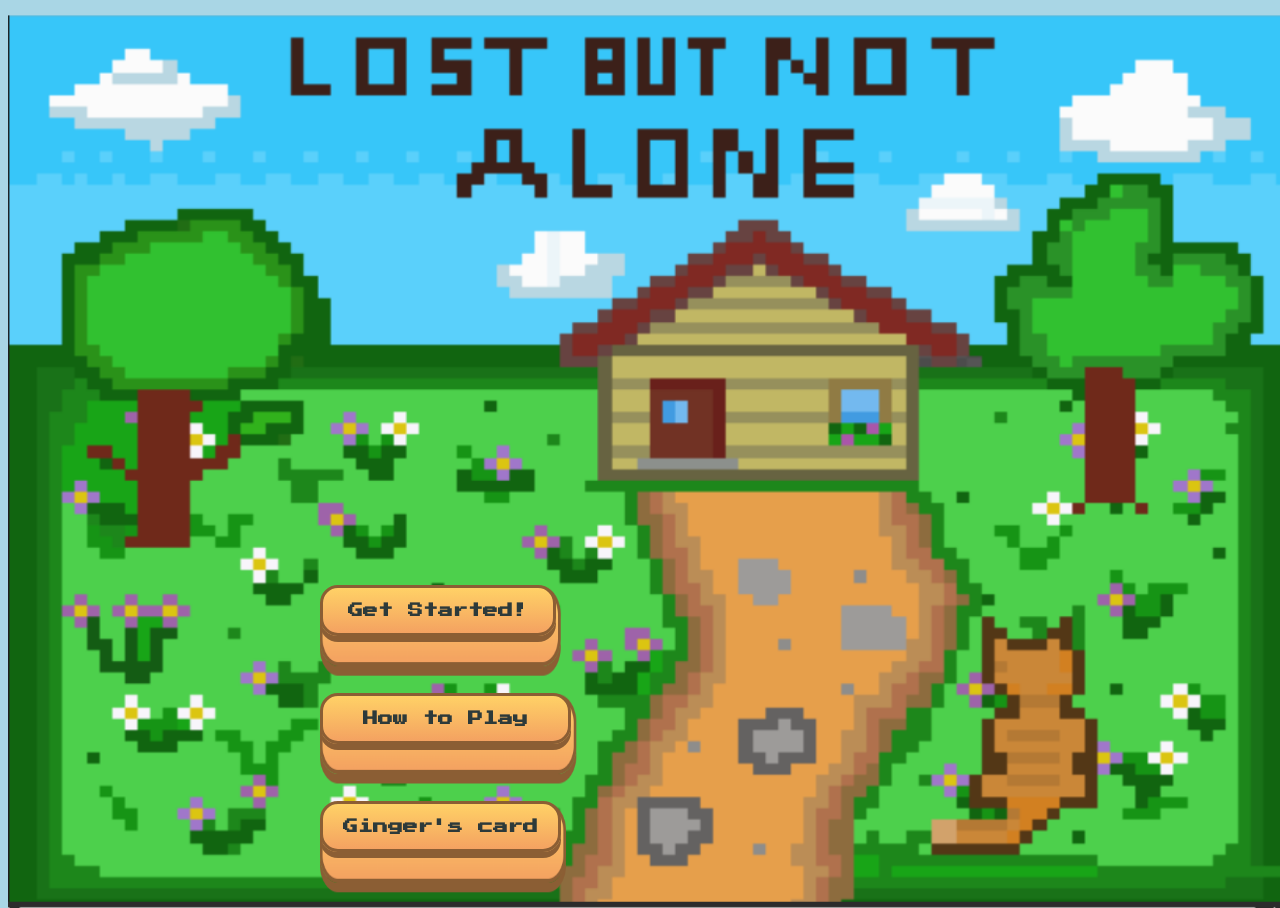
<file: index.html>
<!DOCTYPE html>
<html lang="en">

<head>
    <meta charset="UTF-8">
    <title>Lost but not alone</title>
    <link rel="stylesheet" href="game.css">
    
    <link rel="preconnect" href="https://fonts.googleapis.com">
<link rel="preconnect" href="https://fonts.gstatic.com" crossorigin>
<link href="https://fonts.googleapis.com/css2?family=Fredoka:wght@400;700&display=swap" rel="stylesheet">
<link href="https://fonts.googleapis.com/css2?family=Press+Start+2P&display=swap" rel="stylesheet">

</head>

<body>
    <img  class="background" src="start (2).png" alt="Game start"></img>
    
    <a href="map.html">
        <BR>
        <BR>
        <button class="start"> <b>Get Started!</b></button>
    </a>



<a href="play.html">
        <BR>
        <BR>

        <button class="play"> <b>How to Play</b></button>
    </a>
    <a href="card.html">
        <BR>
        <BR>

        <button class="profile"> <b>Ginger's card</b></button>
    </a>





<audio id="clickSound" src="click.mp3"></audio>

     <script src="game.js"></script>
</body>

</html>
</file>
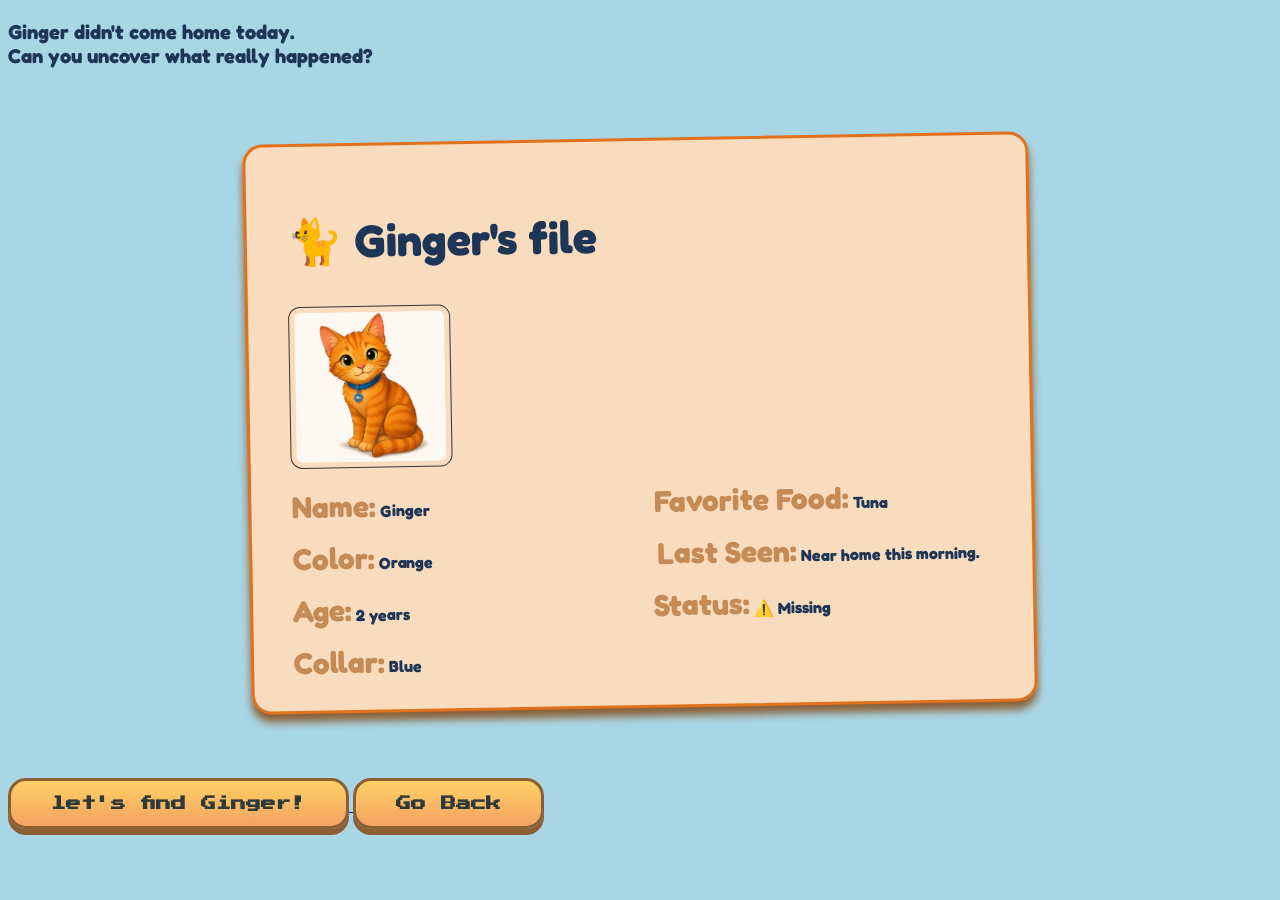
<file: card.html>
<!DOCTYPE html>
<html lang="en">

<head>
    <meta charset="UTF-8">
     <title>Lost but not alone</title>
    <link rel="stylesheet" href="game.css">
   
    <link rel="preconnect" href="https://fonts.googleapis.com">
<link rel="preconnect" href="https://fonts.gstatic.com" crossorigin>
<link href="https://fonts.googleapis.com/css2?family=Fredoka:wght@400;700&display=swap" rel="stylesheet">
<link href="https://fonts.googleapis.com/css2?family=Press+Start+2P&display=swap" rel="stylesheet">
</head>

<body>
   
    <div>
       
        <h3><b> Ginger didn't come home today.<br>

            Can you uncover what really happened?</b>

        </h3>
        <br>
    </div>
    <section class="card">
        <h1><b>🐈 Ginger's file</b></h1>
        <img class="cat" src="cat.png" title="Ginger" alt="Ginger the cat">
        <div class="details"><b>
        <p><h2>Name:</h2> Ginger  <span><h2>Favorite Food:</h2> Tuna</span>
        <p><h2>Color:</h2> Orange <span><h2>Last Seen:</h2> Near home this morning.</span>
        <p><h2>Age:</h2> 2 years &nbsp;&nbsp;&nbsp;&nbsp; <span> <h2>Status:</h2> ⚠️ Missing</span>
        <p><h2>Collar:</h2> Blue
        
      
     </b>
        </div>
    </section>
    <a href="map.html">
        <BR>
        <BR>

        <button> <b>let's find Ginger!</b></button>
    </a>
    
<a href="index.html">
      <button  >Go Back</button>
      </a>
      
      <audio id="clickSound" src="click.mp3"></audio>
       <script src="game.js"></script>
</body>

</html>
</file>
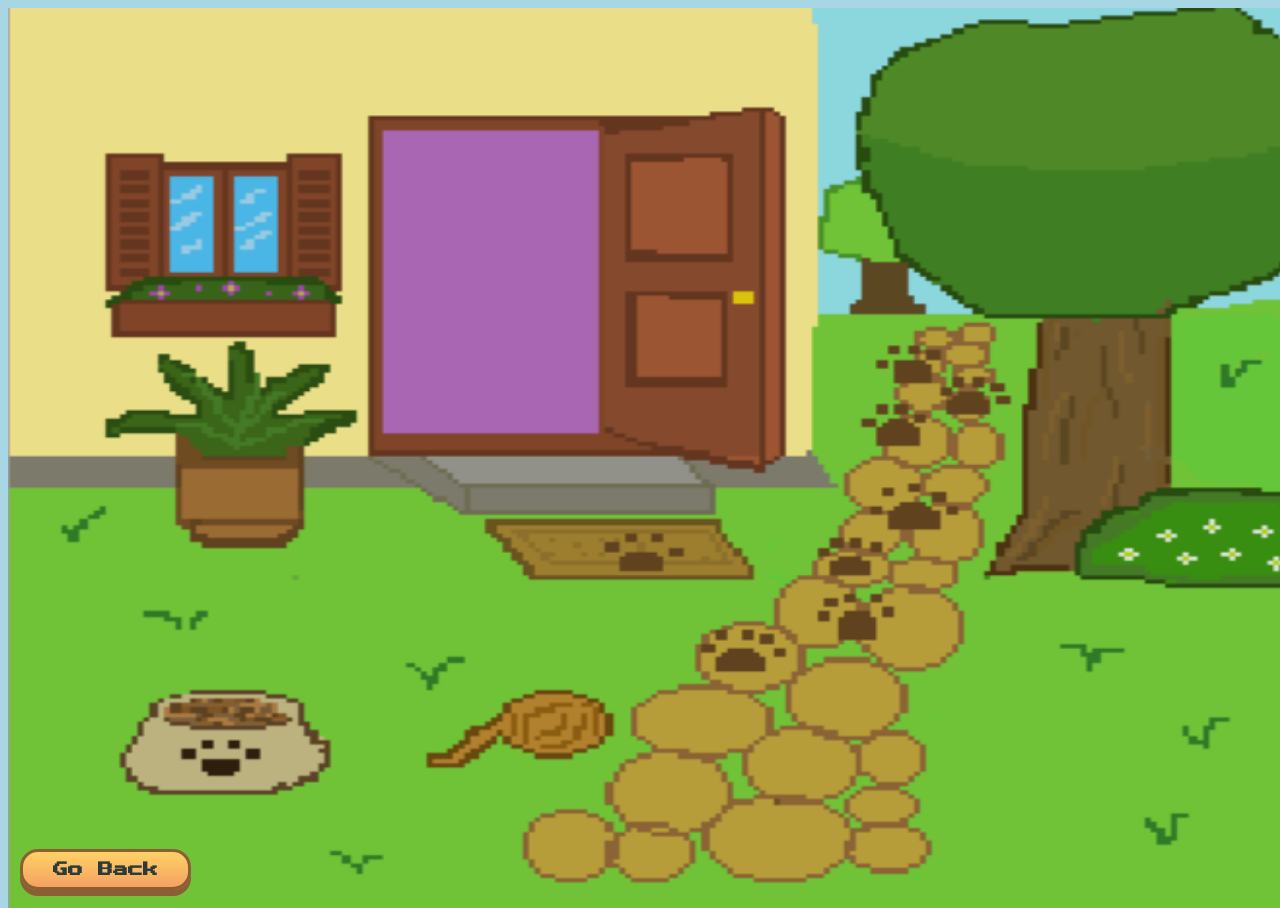
<file: home.html>
<!DOCTYPE html>
<html lang="en">
    <head>
        <meta charset="UTF-8">
         <title>Lost but not alone</title>
        <link rel="stylesheet" href="game.css">
     
          <link rel="preconnect" href="https://fonts.googleapis.com">
<link rel="preconnect" href="https://fonts.gstatic.com" crossorigin>
<link href="https://fonts.googleapis.com/css2?family=Fredoka:wght@400;700&display=swap" rel="stylesheet">
<link href="https://fonts.googleapis.com/css2?family=Press+Start+2P&display=swap" rel="stylesheet">
    
    </head>
    <body>
       <img class="background" src="HOME2.png" alt="home">
<a href="home.inside.html">
      <button class="back">Go Back</button>
      </a>
    <div class=" ball hotspot"
    data-message="looks like Ginger was playing here">
  
  <div class="popup"></div>
    </div> 
    <div class="food hotspot" 
    data-message="she didn't eat her food">
  <div class="popup"></div>
</div>

   <div class="door hotspot"
   data-message="the door is open">
  <div class="popup"></div>
</div>
   <div class="plants hotspot" 
   data-message="no thing is useful">
  <div class="popup"></div></div>

   <div class="paws hotspot"
   data-message="Fresh paw prints!
   They lead toward the park... but suddenly disappear">
  <div class="popup"></div></div>
<audio id="clickSound" src="click.mp3"></audio>
<audio id="messageSound" src="message.mp3"></audio>
   <script src="game.js"></script>
   </body>
</html>
</file>
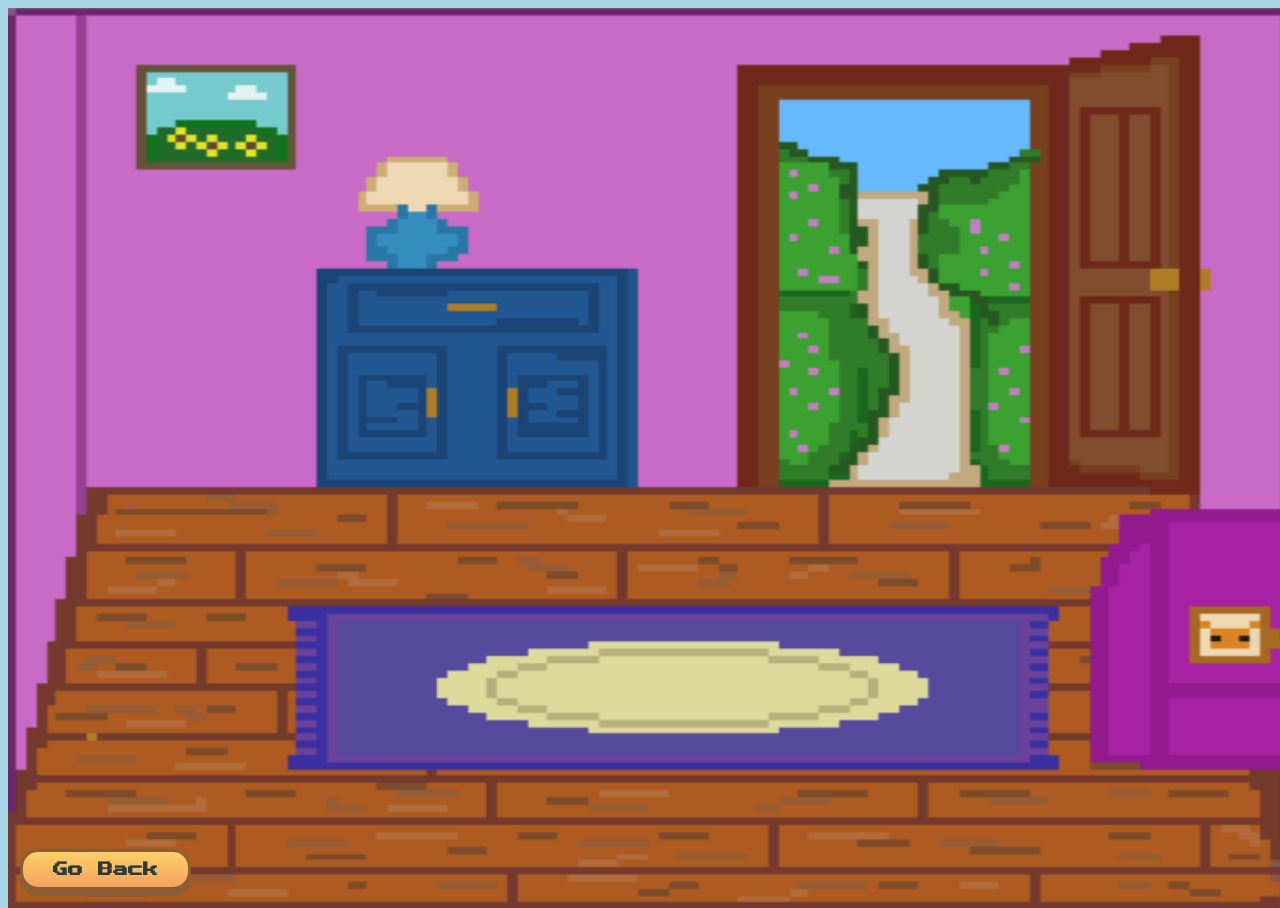
<file: home.inside.html>
<!DOCTYPE html>
<html lang="en">
    <head>
        <meta charset="UTF-8">
         <title>Lost but not alone</title>
        <link rel="stylesheet" href="game.css">
     
          <link rel="preconnect" href="https://fonts.googleapis.com">
<link rel="preconnect" href="https://fonts.gstatic.com" crossorigin>
<link href="https://fonts.googleapis.com/css2?family=Fredoka:wght@400;700&display=swap" rel="stylesheet">
<link href="https://fonts.googleapis.com/css2?family=Press+Start+2P&display=swap" rel="stylesheet">
    
    </head>
    <body>
        <img class="background" src="inside homy.png" alt="home">
<a href="map.html">
    </a>
    <a href="map.html">
      <button class="back">Go Back</button>
      </a>
    <div>
    <a href="home.html" class="go hotspot"></a>
    </div> 
    
    <div class="picture hotspot" 
    data-message="Ginger's picture">
  <div class="popup"></div>
</div>

<div class="staff hotspot" 
    data-message="no thing can help here">
  <div class="popup"></div>
</div>
   <div class="door1 hotspot"
   data-message="the door is open,maybe Ginger went outside!">
  <div class="popup"></div>
</div>
<audio id="clickSound" src="click.mp3"></audio>
<audio id="messageSound" src="message.mp3"></audio>
<script src="game.js"></script>
    </body>
</file>
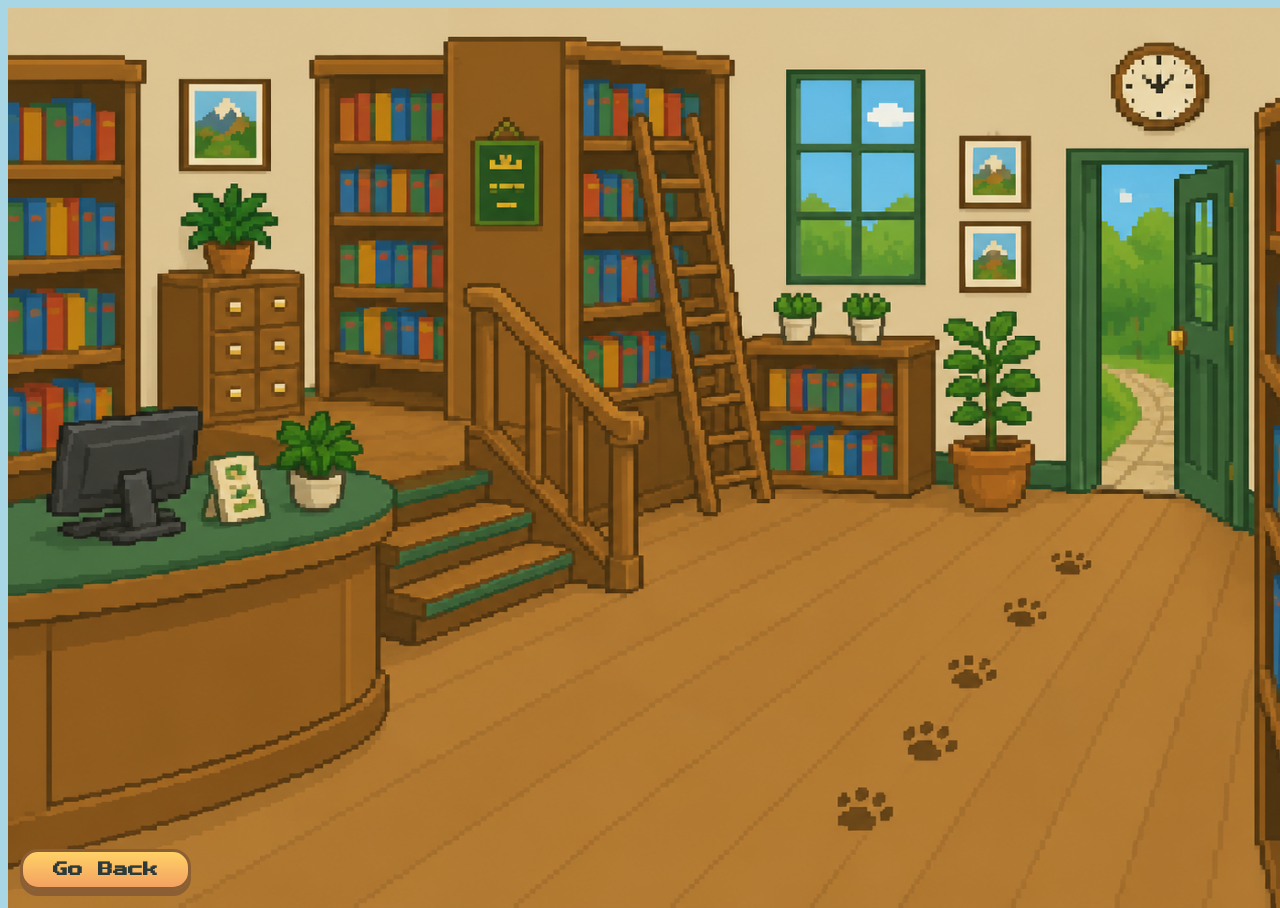
<file: library.html>
<!DOCTYPE html>
<html lang="en">
    <head>
        <meta charset="UTF-8">
        <title>Lost but not alone</title>
        <link rel="stylesheet" href="game.css">
         <link rel="preconnect" href="https://fonts.googleapis.com">
<link rel="preconnect" href="https://fonts.gstatic.com" crossorigin>
<link href="https://fonts.googleapis.com/css2?family=Fredoka:wght@400;700&display=swap" rel="stylesheet">
<link href="https://fonts.googleapis.com/css2?family=Press+Start+2P&display=swap" rel="stylesheet">
    </head>

    <body>
<img class="background" src="LIB.png" alt="library">

<a href="map.html">
      <button class="back" >Go Back</button>
      </a>
        <div class="picture hotspot" 
    data-message="Ginger's picture">
  <div class="popup"></div>
</div>


<div class="books hotspot" 
    data-message="Nothing unusual">
  <div class="popup"></div>
</div>
<div class="books1 hotspot" 
    data-message="Nothing here can help, search more!">
  <div class="popup"></div>
</div>
<div class="paw hotspot" 
    data-message="Fresh paw prints again!">
  <div class="popup"></div>
</div>
   <div class="door2 hotspot"
   data-message="Someone mentioned hearing children outside... Maybe Ginger followed the noise">
  <div class="popup"></div>
</div>
<audio id="clickSound" src="click.mp3"></audio>
<audio id="messageSound" src="message.mp3"></audio>
<script src="game.js"></script>
    </body>
</html>
</file>
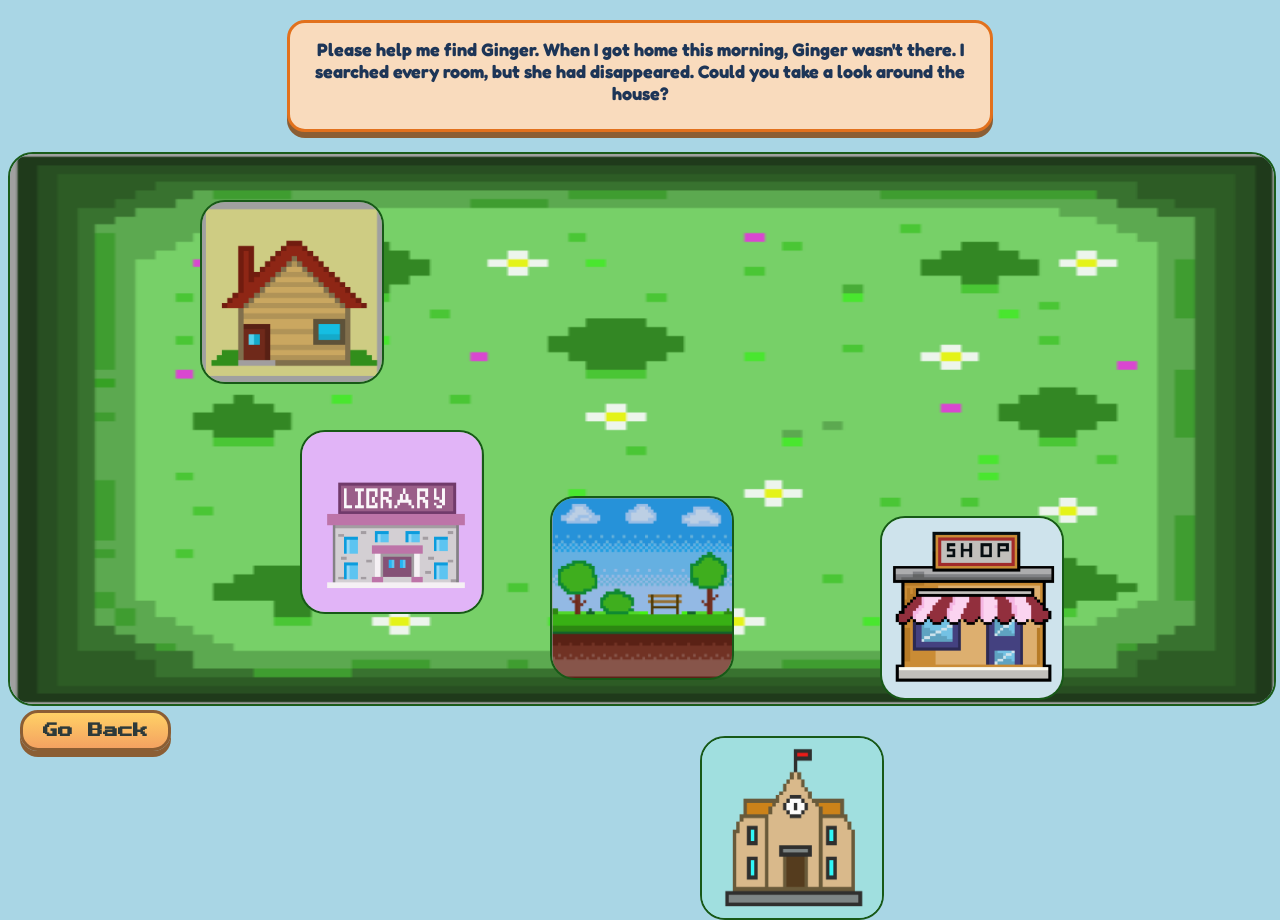
<file: map.html>
<!DOCTYPE html>
<html lang="en">
    <head>
           <meta name="viewport" content="width=device-width, initial-scale=1.0">
        <meta charset="UTF-8">
         <title>Lost but not alone</title>
        <link rel="stylesheet" href="game.css">
      
        <link rel="preconnect" href="https://fonts.googleapis.com">
<link rel="preconnect" href="https://fonts.gstatic.com" crossorigin>
<link href="https://fonts.googleapis.com/css2?family=Fredoka:wght@400;700&display=swap" rel="stylesheet">
<link href="https://fonts.googleapis.com/css2?family=Press+Start+2P&display=swap" rel="stylesheet">
    </head>
    <body>
       <div class="mission-box">
    <H3>
    <p>
    

Please help me find Ginger.

When I got home this morning, Ginger wasn't there. I searched every room, but she had disappeared. Could you take a look around the house?
    </H3>
</div> 
            
           
<img class="map" src="map.png" title="your map" alt="the map of the area">
    
   <section>
    <div class="place">
     <a href="home.inside.html" >
        <img class="home" src="house.png" alt="home" title="home">
      
        </a>
        </div>
        <div>
     <a href="library.html">
        <img class="library" src="library.png" alt="library" title="library">
       
     </a>
     </div>
        <div class="place">
     <a href="school.html" >
        <img class="school" src="school1.png" alt="school" title="school">
        
        
      
     </a>
     </div>
        <div class="place">
     <a href="supermarket.html" >
        <img class="supermarket" src="supermarket.png" alt="supermarket" title="supermarket">
      
     </a>
        </div>
            <div class="place">
     <a href="park.html" >
        <img class="park" src="PARK.png" alt="park" title="park">
        
     </a>
     </div>
     <div>
      <a href="index.html">
      <button class="mapo">Go Back</button>
      </a>
     </div>

 </section>
 <audio id="clickSound" src="click.mp3"></audio>
  <script src="game.js"></script>
    </body>
</html>
</file>
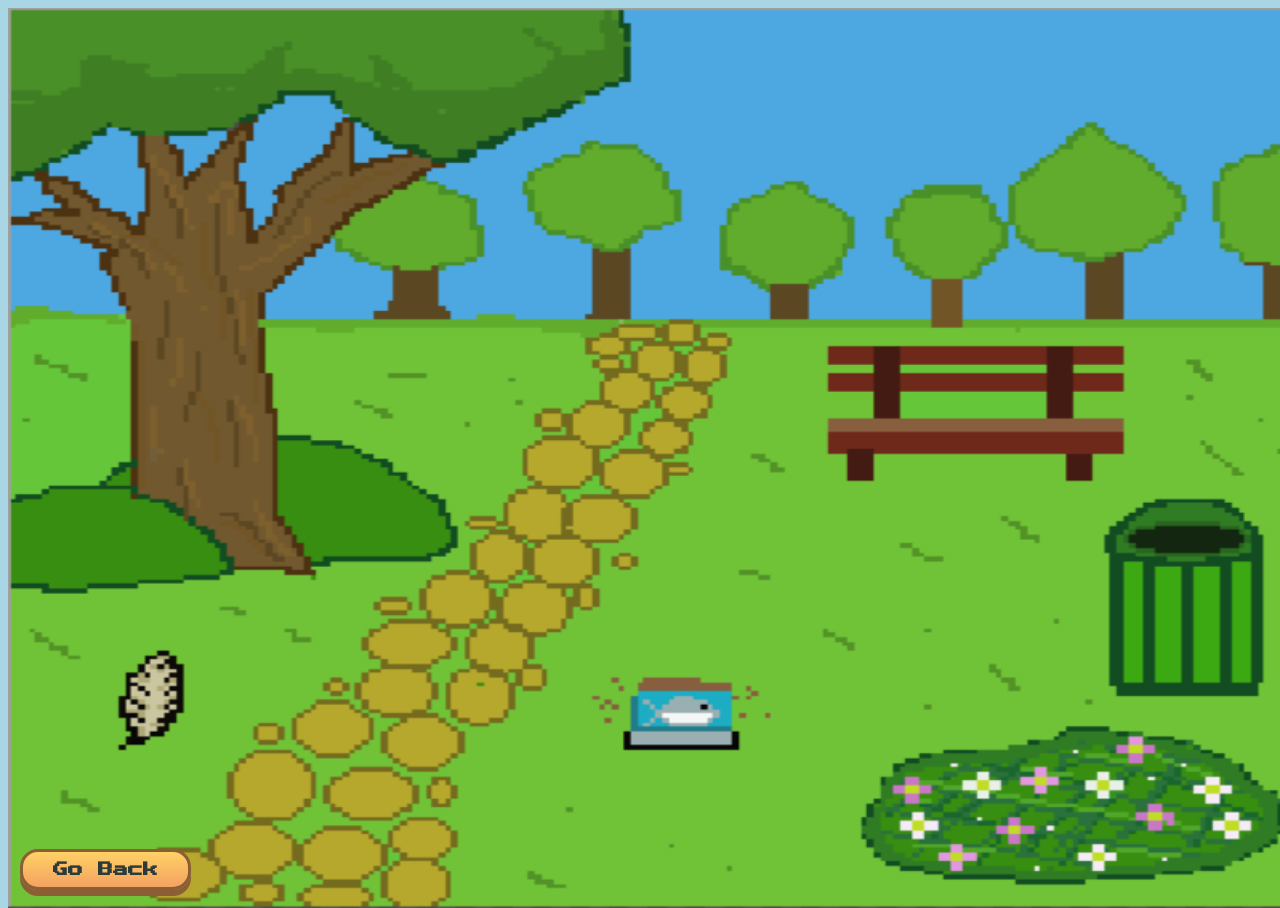
<file: park.html>
<!DOCTYPE html>
<html lang="en">

<head>
  <meta charset="UTF-8">
  <title>Lost but not alone</title>
  <link rel="stylesheet" href="game.css">

  <link rel="preconnect" href="https://fonts.googleapis.com">
  <link rel="preconnect" href="https://fonts.gstatic.com" crossorigin>
  <link href="https://fonts.googleapis.com/css2?family=Fredoka:wght@400;700&display=swap" rel="stylesheet">
  <link href="https://fonts.googleapis.com/css2?family=Press+Start+2P&display=swap" rel="stylesheet">
</head>

<body>
  <img class="background" src="garden.png" alt="park">

  <a href="map.html">
    <button class="back">Go Back</button>
  </a>


  <div class="feather hotspot" data-message="Looks fresh, but it doesn't seem to be useful">

    <div class="popup"></div>
  </div>
  
  <div class="tona hotspot" data-message="Tona! where did it come from?">
    <div class="popup"></div>
  </div>
  <div class="bench hotspot" data-message="looks like a good place to rest, but nothing is here">
    <div class="popup"></div>
  </div>

  <div class="bin hotspot" data-message="just a trash bin">
    <div class="popup"></div>
  </div>

  <div class="grass hotspot" data-message="just flowers">
    <div class="popup"></div>
  </div>
  <audio id="clickSound" src="click.mp3"></audio>
  <audio id="messageSound" src="message.mp3"></audio>
  <script src="game.js"></script>


</body>

</html>
</file>
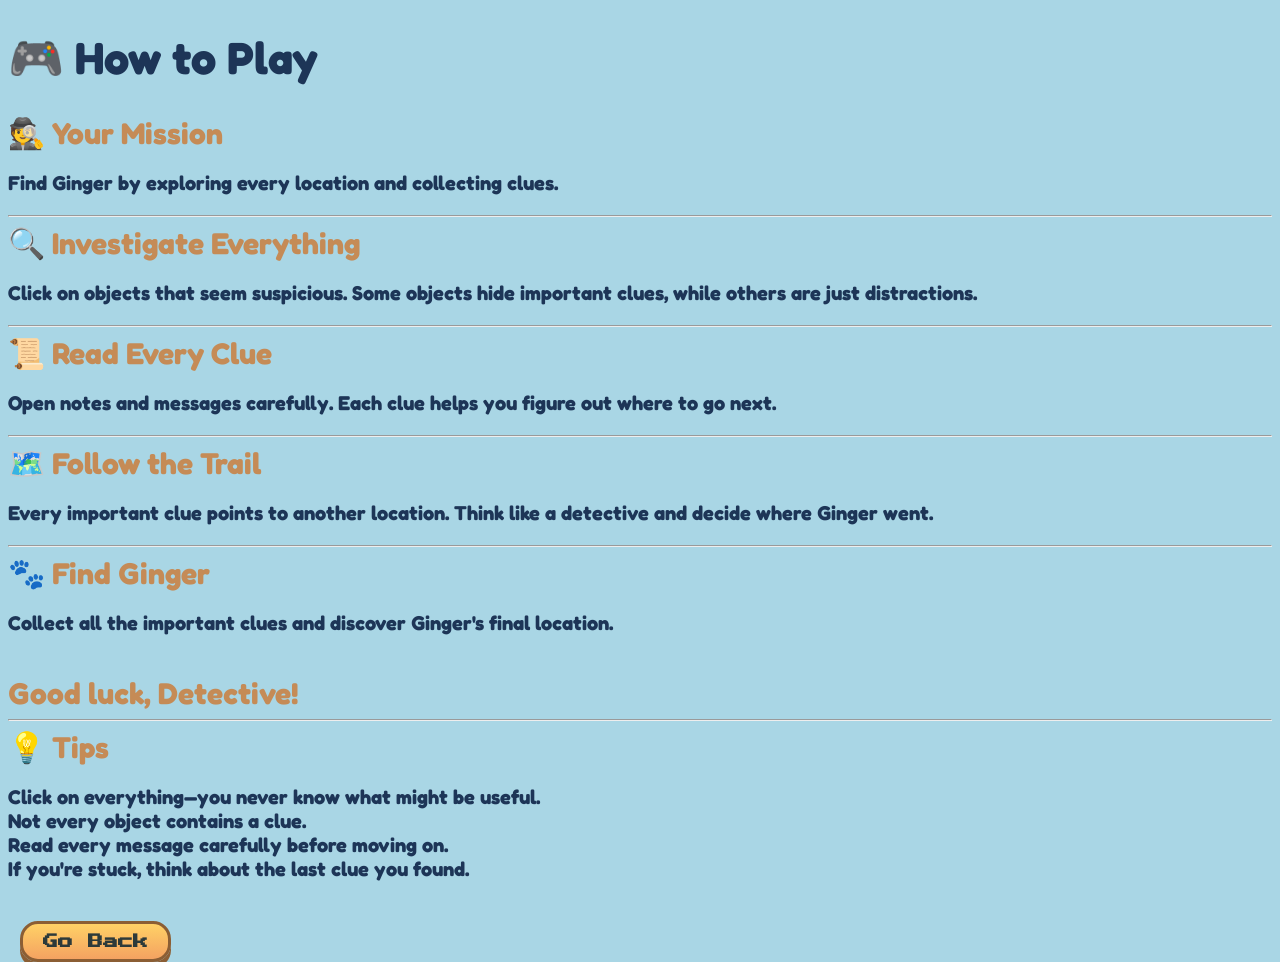
<file: play.html>
<!DOCTYPE html>
<html lang="en">
    <head>
        <meta charset="UTF-8">
         <title>Lost but not alone</title>
        <link rel="stylesheet" href="game.css">
       
        <link rel="preconnect" href="https://fonts.googleapis.com">
<link rel="preconnect" href="https://fonts.gstatic.com" crossorigin>
<link href="https://fonts.googleapis.com/css2?family=Fredoka:wght@400;700&display=swap" rel="stylesheet">
<link href="https://fonts.googleapis.com/css2?family=Press+Start+2P&display=swap" rel="stylesheet">
    </head>
    <body>

<h1>🎮 How to Play</h1>
<h2>🕵️ Your Mission</h2>

<h3>Find Ginger by exploring every location and collecting clues.</h3>
<hr>
<h2>🔍 Investigate Everything</h2>

<h3>Click on objects that seem suspicious.
Some objects hide important clues, while others are just distractions.</h3>

<HR>
<h2>📜 Read Every Clue</h2>

<h3>Open notes and messages carefully.
Each clue helps you figure out where to go next.</h3>
<hr>
<h2>🗺️ Follow the Trail</h2>

<h3>Every important clue points to another location.
Think like a detective and decide where Ginger went.</h3>
<hr>
<h2>🐾 Find Ginger</h2>

<h3>Collect all the important clues and discover Ginger's final location.</h3>
<br>
<h2>Good luck, Detective! 
</h2>
<hr>


<h2>💡 Tips</h2>
<h3>
Click on everything—you never know what might be useful.<br>
Not every object contains a clue.<br>
Read every message carefully before moving on.<br>
If you're stuck, think about the last clue you found.<br>
</h3>

<br>
<div>
      <a href="index.html">

      <button class="mapo">Go Back</button>
      </a>
      <br>
     </div>


<audio id="clickSound" src="click.mp3"></audio>
    <script src="game.js"></script>
    </body>
</html>
</file>
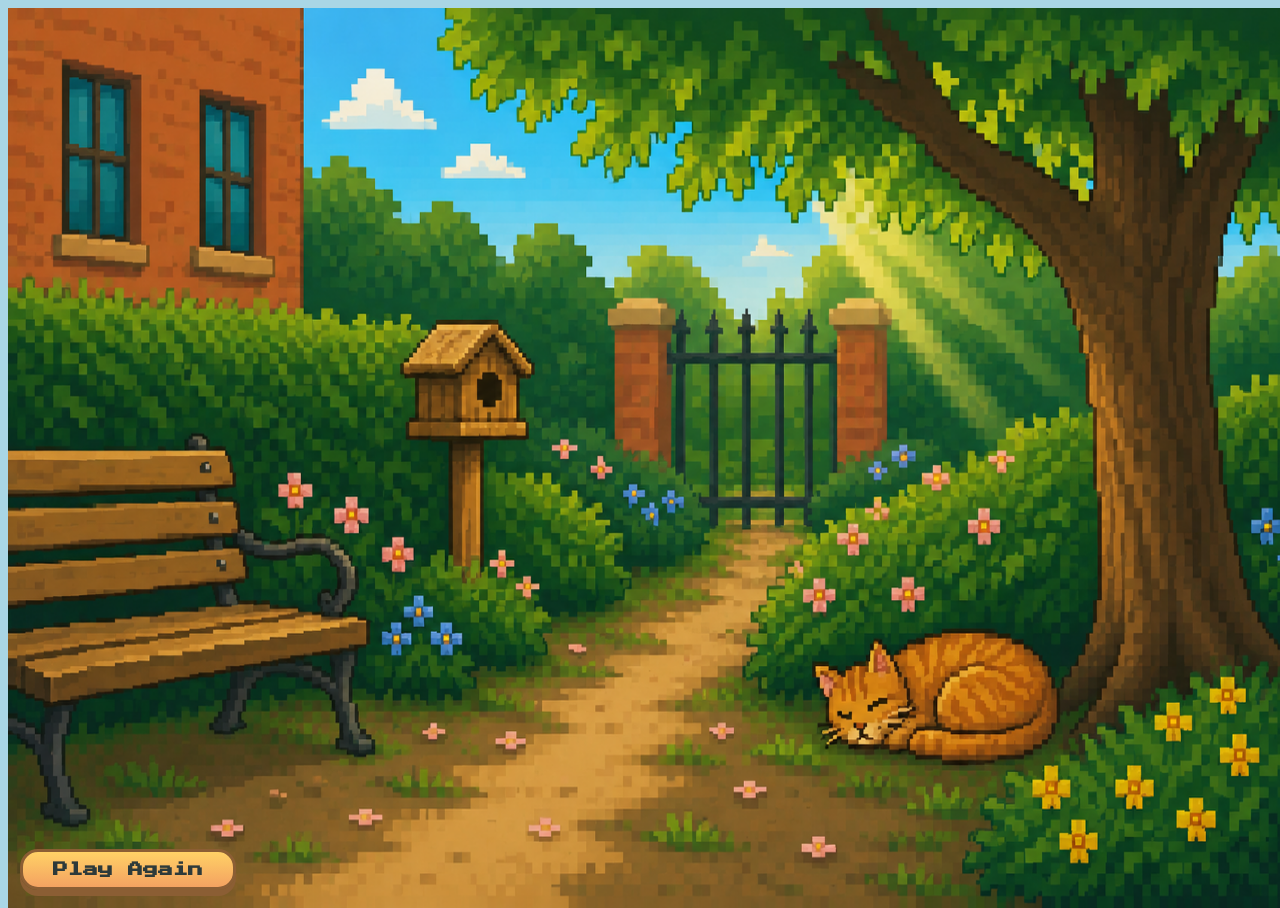
<file: school-park.html>
<!DOCTYPE html>
<html lang="en">
    <head>
        <meta charset="UTF-8">
        <title>Lost but not alone</title>
        <link rel="stylesheet" href="game.css">
     
         <link rel="preconnect" href="https://fonts.googleapis.com">
<link rel="preconnect" href="https://fonts.gstatic.com" crossorigin>
<link href="https://fonts.googleapis.com/css2?family=Fredoka:wght@400;700&display=swap" rel="stylesheet">
<link href="https://fonts.googleapis.com/css2?family=Press+Start+2P&display=swap" rel="stylesheet">
    </head>
   <body>

 <div class="ginger hotspot"
   data-message="
🐱 You found Ginger!

She wasn't really lost...
She was just enjoying a quiet nap under her favorite tree.

Thank you, Detective!">
  <div class="popup">
    
  </div>
</div>
<a href="index.html">
      <button class="back">Play Again</button>
      </a>
<img class="background" src="finish (2).png" alt="school Park"><audio id="clickSound" src="click.mp3"></audio>
<audio id="messageSound" src="message.mp3"></audio>
<audio id="meowSound" src="meow.mp3"></audio>

 <script src="game.js"></script>

    </body>
</html>
</file>
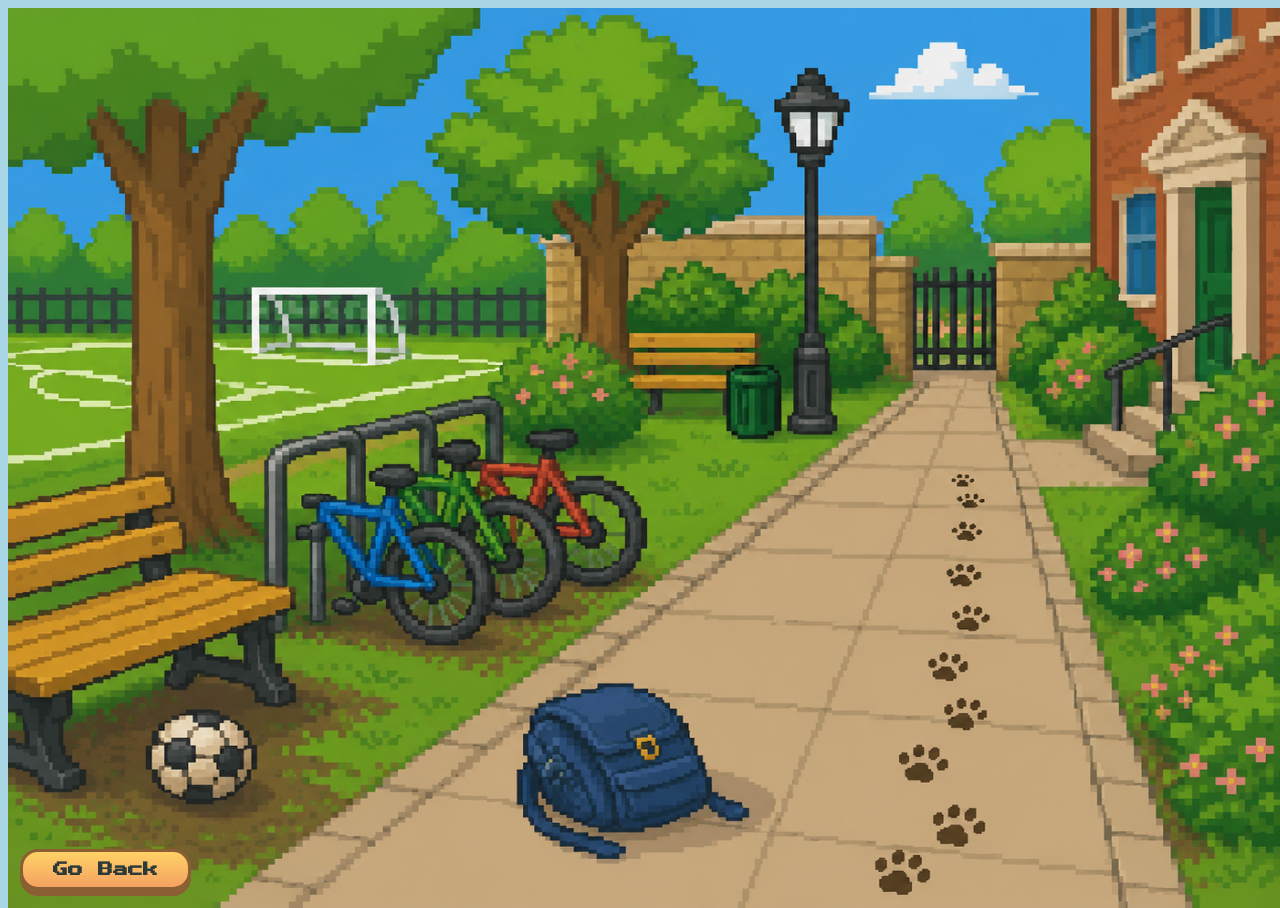
<file: school.html>
<!DOCTYPE html>
<html lang="en">

<head>
    <meta charset="UTF-8">
    <title>Lost but not alone</title>
    <link rel="stylesheet" href="game.css">
    <link rel="preconnect" href="https://fonts.googleapis.com">
    <link rel="preconnect" href="https://fonts.gstatic.com" crossorigin>
    <link href="https://fonts.googleapis.com/css2?family=Fredoka:wght@400;700&display=swap" rel="stylesheet">
    <link href="https://fonts.googleapis.com/css2?family=Press+Start+2P&display=swap" rel="stylesheet">
</head>

<body>
    <img class="background" src="SPR.png" alt="school">

    <a href="map.html">
        <button class="back">Go Back</button>
    </a>
    <div 
    >
    <a class="garden" href="school-park.html">
    </a>
    </div>
    <div class="bag hotspot" data-message="someone forgot their backpack, search more!">
        <div class="popup"></div>
    </div>
    <div class="paw1 hotspot" data-message="Fresh paw prints again let's follow them!!">
        <div class="popup"></div>
    </div>
    <div class="ball1 hotspot"
        data-message="Not related">
        <div class="popup"></div>
    </div>
    <div class="bikes hotspot"
        data-message="nothing,try again">
        <div class="popup"></div>
    </div>
    <audio id="clickSound" src="click.mp3"></audio>
<audio id="messageSound" src="message.mp3"></audio>
    <script src="game.js"></script>
</body>

</html>
</file>
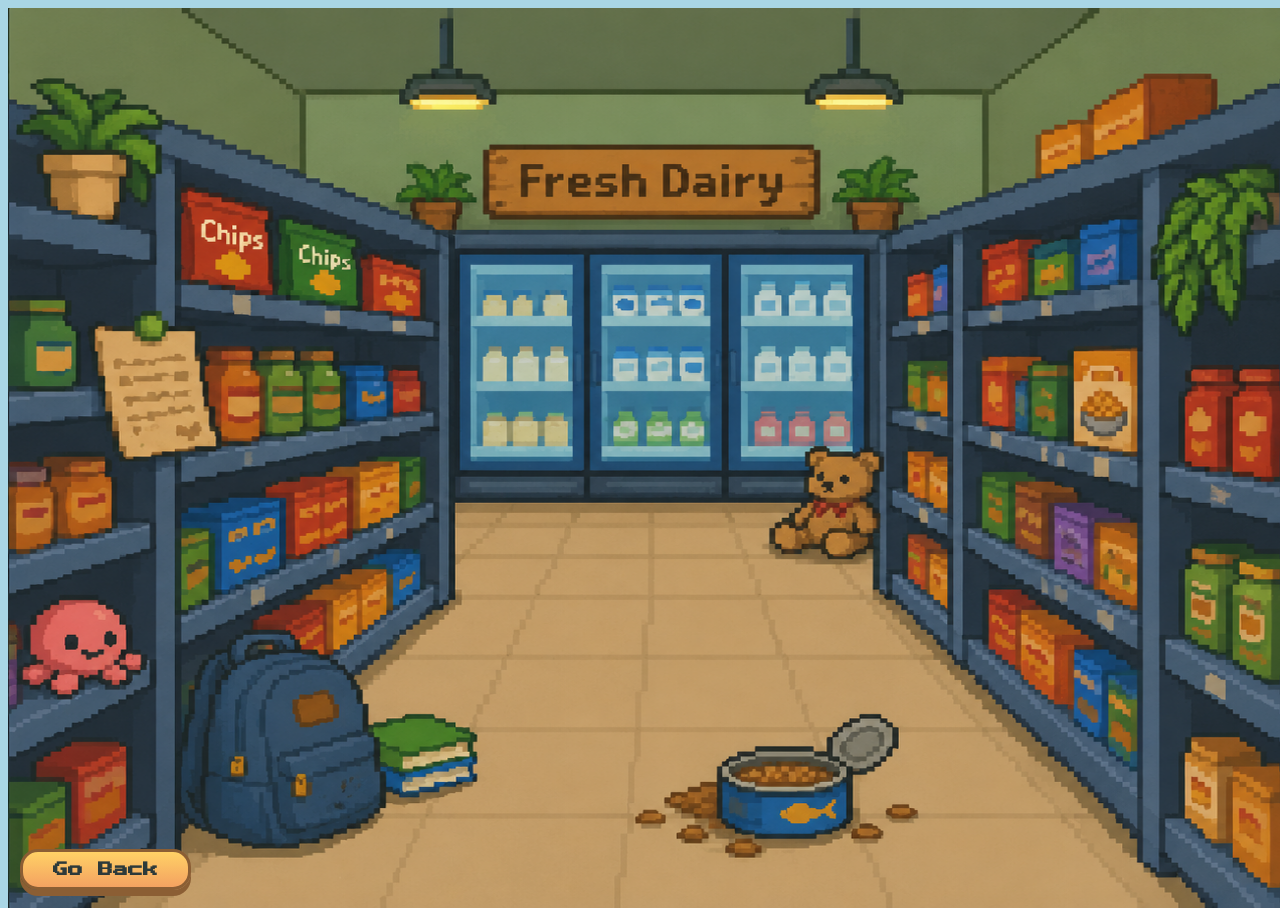
<file: supermarket.html>
<!DOCTYPE html>
<html lang="en">

<head>
  <meta charset="UTF-8">
 <title>Lost but not alone</title>
  <link rel="stylesheet" href="game.css">

  <link rel="preconnect" href="https://fonts.googleapis.com">
  <link rel="preconnect" href="https://fonts.gstatic.com" crossorigin>
  <link href="https://fonts.googleapis.com/css2?family=Fredoka:wght@400;700&display=swap" rel="stylesheet">
  <link href="https://fonts.googleapis.com/css2?family=Press+Start+2P&display=swap" rel="stylesheet">
</head>

<body>
  <img class="background" src="super.png" alt="supermarket">

  <a href="map.html">
    <button class="back">Go Back</button>
  </a>
  <div class="tona1 hotspot" data-message="Same brand as the one in the park!">
    <div class="popup"></div>
  </div>
  <div class="book hotspot" data-message="just a book!">
    <div class="popup"></div>
  </div>
  <div class="backpack hotspot" data-message="someone left their backpack here, but nothing is inside">
    <div class="popup"></div>
  </div>

  <div class="bear hotspot" data-message="why there is a Tidy bear in fresh dairy section?">
    <div class="popup"></div>
  </div>

  <div class="paper"></div>
  <div id="clue">
    <img src="paper.png" alt="paper">

    <button id="close">✖ Close</button>
  </div>
  <div class="Toy hotspot" data-message="just a Toy">
    <div class="popup"></div>
<audio id="clickSound" src="click.mp3"></audio>
<audio id="paperSound" src="paper.mp3"></audio>
<audio id="messageSound" src="message.mp3"></audio>
  <script src="game.js"></script>
</body>

</html>
</file>
<file: game.css>
body {
    background: #a9d6e5;
    color: #1d3557;
    font-family: "Fredoka", sans-serif;
}

/*buttons*/
button {

    background: linear-gradient(#ffd166, #f4a261);
    color: #2d3a3a;
    border: 3px solid #8b5e34;
    border-radius: 18px;
    padding: 15px 40px;

    font-family: "Press Start 2P", sans-serif;
    font-size: 15px;
    font-weight: bold;

    cursor: pointer;
    box-shadow: 0 6px 0 #8b5e34;
    transition: 0.2s;
}

button:hover {
    transform: translateY(-4px);

    box-shadow: 0 12px 0 #8b5e34;

    transition: .2s;
}

.start {
    position: absolute;
    top: 65%;
    left: 25%;
    padding: 15px 25px;
}

.play {
    position: absolute;
    top: 77%;
    left: 25%;

}

.profile {
    position: absolute;
    top: 89%;
    left: 25%;
    padding: 15px 20px;

}

.back {
    position: absolute;
    bottom: 10px;
    left: 20px;
    padding: 10px 30px;
    font-family: "Press Start 2P", sans-serif;
}

.card {
    max-width: 700px;
    width: 90%;
    margin: 30px auto;
    background-color: #f9dbbd;
    border: 3px solid #e2711d;
    border-radius: 20px;

    padding: 30px 40px;

    font-family: "Fredoka", sans-serif;
    color: #1d3557;
    transform: rotate(-1deg);
    box-shadow: 0 8px 8px #8b5e34;
}


.card:hover {
    transform: translateY(-4px);
    box-shadow:
        0 8px 8px #8b5e34,
        0 15px 30px rgba(0, 0, 0, .15);

    transition: .25s;
}

.cat {
    width: 150px;
    border: 1px solid rgb(54, 53, 53);
    border-radius: 12px;
    padding: 5px;
}

h1 {
    font-size: 45px;
    color: #1d3557;
    font-family: "Fredoka", sans-serif;
}

h2 {
    font-size: 30px;
    color: #c58b56;
    font-family: "Fredoka", sans-serif;
    display: inline;
}

h3 {
    font-size: 20px;
    color: #1d3557;
    font-family: "Fredoka", sans-serif;
}

span {
    margin-left: 220px;
}

/*map*/

.map {
    position: relative center;
    width: 100%;

    margin: auto;
    height: 550px;
    border: 2px solid rgb(26, 92, 26);
    border-radius: 25px;
}

.home {
    position: absolute;
    left: 200px;
    top: 200px;
    border: 2px solid rgb(23, 89, 23);
    border-radius: 25px;

    width: 180px;
    height: 180px;

}

.home:hover {
    transform: scale(1.09);
    transition: 0.2s;
    cursor: pointer;
}

.library {
    position: absolute;

    top: 430px;

    left: 300px;

    border: 2px solid rgb(23, 89, 23);
    border-radius: 25px;

    width: 180px;
    height: 180px;
}

.library:hover {
    transform: scale(1.09);
    transition: 0.2s;
    cursor: pointer;
}

.supermarket {
    position: absolute;

    bottom: 200px;

    left: 880px;

    border: 2px solid rgb(23, 89, 23);
    border-radius: 25px;

    width: 180px;
    height: 180px;
}

.supermarket:hover {
    transform: scale(1.09);
    transition: 0.2s;
    cursor: pointer;
}

.school {
    position: absolute;
    bottom: -20px;

    left: 700px;
    border: 2px solid rgb(23, 89, 23);
    border-radius: 25px;

    width: 180px;
    height: 180px;
}

.school:hover {
    transform: scale(1.09);
    transition: 0.2s;
    cursor: pointer;
}

.park {

    position: absolute;

    bottom: 220px;

    left: 550px;

    border: 2px solid rgb(23, 89, 23);
    border-radius: 25px;

    width: 180px;
    height: 180px;


}

.garden:hover {
    transform: scale(1.09);
    transition: 0.2s;
    cursor: pointer;
}

.background {
    position: absolute;
    width: 100%;
    height: 100%;
    z-index: -1;
}

.mission-box {
    width: 650px;
    margin: 20px auto;

    background: #f9dbbd;
    border: 3px solid #e2711d;
    border-radius: 18px;

    padding: 15px 25px;

    text-align: center;

    box-shadow: 0 6px 0 #8b5e34;
}

.mission-box h3 {
    margin: 0 0 10px;
    font-family: "Fredoka", sans-serif;
}

.mission-box p {
    margin: 0;
    font-size: 18px;
}

.background {
    position: absolute;
    width: 100%;
    height: 100%;
    z-index: -1;

}

.mapo {
    position: absolute;

    left: 20px;
    padding: 10px 20px;
}

/*message*/
.popup {
    display: none;
    position: absolute;
    top: -75px;
    left: 50%;
    transform: translateX(-50%);
    width: 180px;
    font-family: "Press Start 2P", sans-serif;
    background: #fff6dc;
    color: #4b3524;
    border: 3px solid #8b5e34;
    border-radius: 18px;
    padding: 12px 16px;
    font-size: 12px;
    line-height: 1.4;
    box-shadow: 0 6px 0 #8b5e34;
    z-index: 100;

}

.popup::after {
    content: "";

    position: absolute;

    bottom: -12px;
    left: 50%;

    transform: translateX(-50%);

    border-width: 12px 12px 0;
    border-style: solid;

    border-color: #fff6dc transparent transparent transparent;
}

/* inside home */
.go {
    position: absolute;
    top: 35%;
    left: 70%;
    width: 235px;
    height: 350px;
    transform: translate(-50%, -50%);
   
}

.door1 {
    position: absolute;
    top: 15%;
    left: 80%;
    width: 150px;
    height: 300px;

}

.picture {
    position: absolute;
    top: 65%;
    left: 93%;
    width: 70px;
    height: 70px;
 

}

.staff {
    position: absolute;
    top: 15%;
    left: 25%;
    width: 300px;
    height: 350px;
   
}


/* outside home */
.ball {
    position: absolute;
    top: 70%;
    left: 35%;
    width: 150px;
    height: 80px;

}

.food {
    position: absolute;
    top: 70%;
    left: 12%;
    width: 150px;
    height: 120px;

}

.door {
    position: absolute;
    top: 15%;
    left: 47%;
    width: 170px;
    height: 250px;


}

.plants {
    position: absolute;
    top: 20%;
    left: 80%;
    width: 250px;
    height: 250px;

}

.paws {
    position: absolute;
    top: 30%;
    left: 63%;
    width: 200px;
    height: 350px;

}

/* park  */
.feather {
    position: absolute;
    top: 80%;
    left: 12%;
    width: 120px;
    height: 60px;
    transform: translate(-50%, -50%);
   
}

.tona {
    position: absolute;
    top: 82%;
    left: 53%;
    width: 100px;
    height: 60px;
    transform: translate(-50%, -50%);

}


.bench {
    position: absolute;
    top: 39%;
    left: 75%;
    width: 350px;
    height: 150px;
    transform: translate(-50%, -50%);

} 

.grass {
    position: absolute;
    top: 92%;
    left: 84%;
    width: 400px;
    height: 120px;
    transform: translate(-50%, -50%);
    
}
.bin {
    position: absolute;
    top: 60%;
    left: 93%;
    width: 160px;
    height: 200px;
    transform: translate(-50%, -50%);

}

/* supermarket */
.paper {
    position: absolute;
    top: 26%;
    left: 8%;
    width: 120px;
    height: 110px;
    cursor: pointer;

    z-index: 1000;

}

#clue {
    display: none;
    position: fixed;
    top: 50%;
    left: 50%;
    transform: translate(-50%, -50%);

    z-index: 999;

    background: white;

    padding: 5px;

    border-radius: 20px;

    border: 4px solid #8b5e34;

}

#clue img {
    width: 500px;

}

#close {
    position: absolute;

    bottom: 15px;
    left: 15px;

    padding: 10px 18px;

    font-size: 12px;

    font-family: "Press Start 2P", sans-serif;
}

.tona1 {
    position: absolute;
    top: 82%;
    left: 50%;
    width: 200px;
    height: 100px;

}

.book {
    position: absolute;
    top: 84%;
    left: 29%;
    width: 100px;
    height: 60px;


}

.backpack {
    position: absolute;
    top: 75%;
    left: 17%;
    width: 150px;
    height: 200px;

}

.bear {
    position: absolute;
    top: 40%;
    left: 60%;
    width: 100px;
    height: 100px;

}

.Toy {
    position: absolute;
    top: 65%;
    left: 4%;
    width: 100px;
    height: 80px;

}

/*library*/

.books {
    position: absolute;
    top: 40%;
    left: 5%;
    width: 250px;
    height: 200px;

}

.books1 {
    position: absolute;
    top: 12%;
    left: 45%;
    width: 200px;
    height: 200px;

}

.paw {
    position: absolute;
    top: 62%;
    left: 57%;
    width: 350px;
    height: 180px;

}

.door2 {
    position: absolute;
    top: 15%;
    left: 85%;
    width: 150px;
    height: 220px;
    
}

/*school*/
.garden {
    position: absolute;
    top: 15%;
    left: 68%;
    width: 150px;
    height: 180px;

}

.paw1 {
    position: absolute;
    top: 45%;
    left: 70%;
    width: 100px;
    height: 300px;



}

.bag {
    position: absolute;
    top: 70%;
    left: 40%;
    width: 150px;
    height: 150px;

}

.ball1 {

    position: absolute;
    top: 73%;
    left: 14%;
    width: 75px;
    height: 65px;

}

.bikes {
    position: absolute;
    top: 40%;
    left: 25%;
    width: 270px;
    height: 150px;


}

/*school's park*/
.ginger {
    position: absolute;
    top: 45%;
    left: 60%;
    width: 250px;
    height: 200px;


}
</file>
